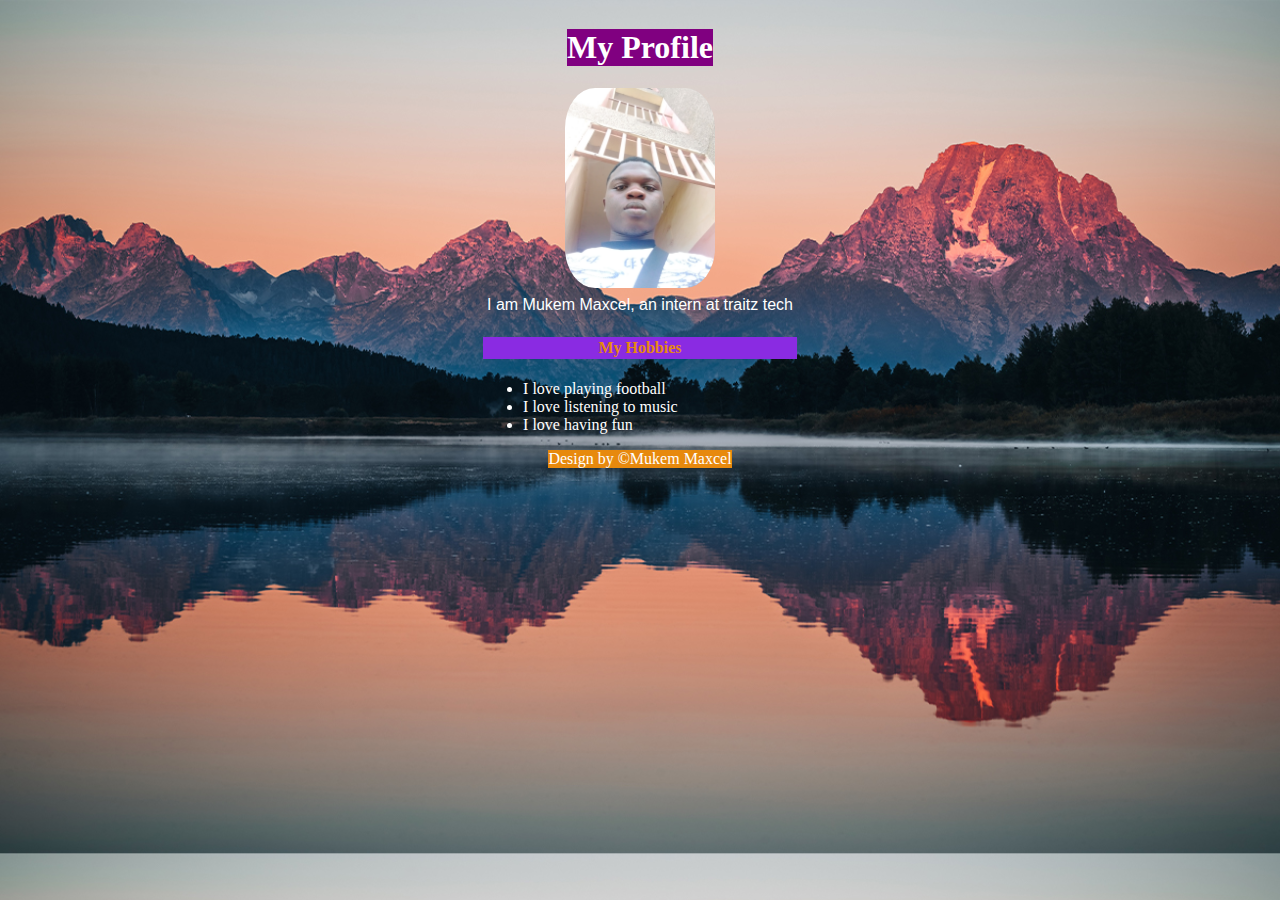
<file: index.html>
<!DOCTYPE html>
<html lang="en">
<head>
    <link rel="stylesheet" href="assignment.css">
    <meta charset="UTF-8">
    <meta name="viewport" content="width=device-width, initial-scale=1.0">
    <title>Document</title>
</head>
<body>
    <h1>My Profile</h1>
    <section class="image">
        <img src="/images/Barthez.jpg" alt="picture of a white horse" height="200px">
    </section>
    
    <section class="main">
        <p>I am Mukem Maxcel, an intern at traitz tech</p>
        <h4>My Hobbies</h4>
        <ul>
             <li>I love playing football</li>
             <li>I love listening to music</li>
             <li>I love having fun</li>
        </ul>
    </section>
    <footer>Design by &copy;Mukem Maxcel</footer>
</body>
</html>
</file>
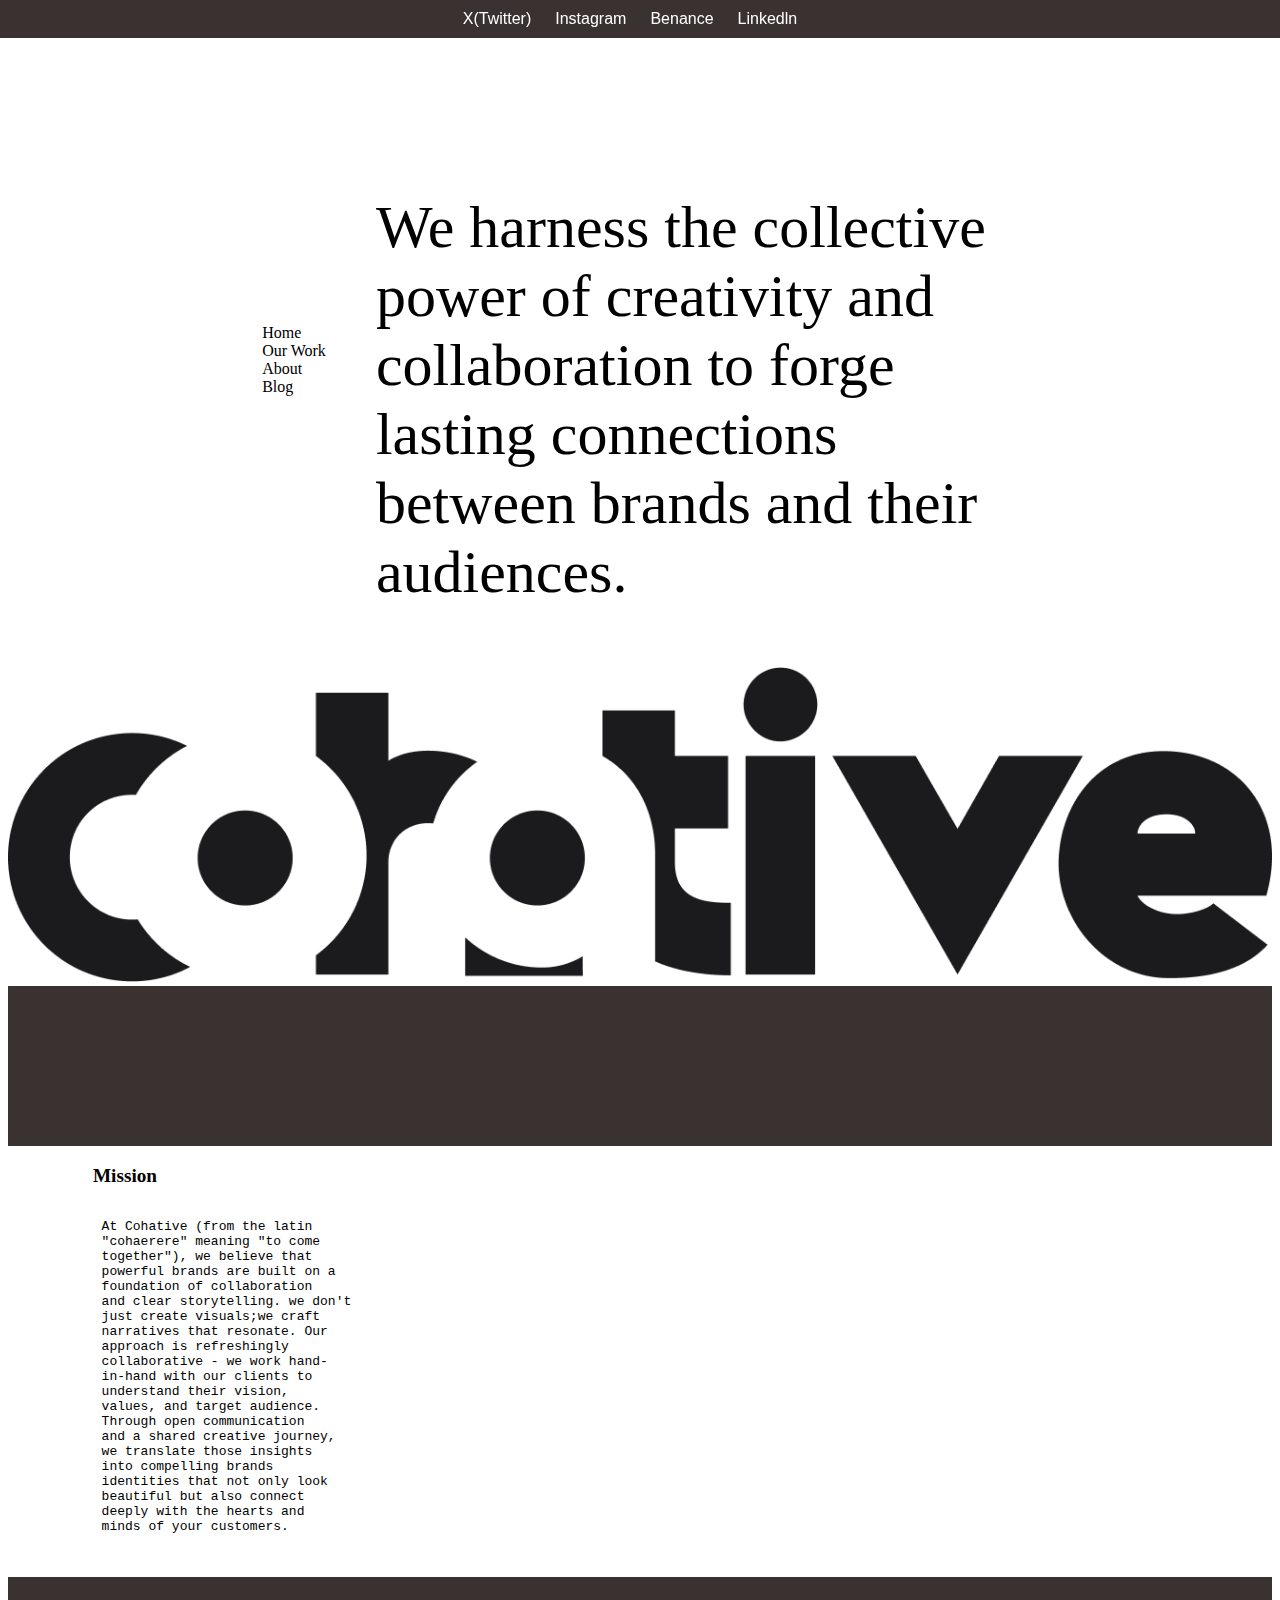
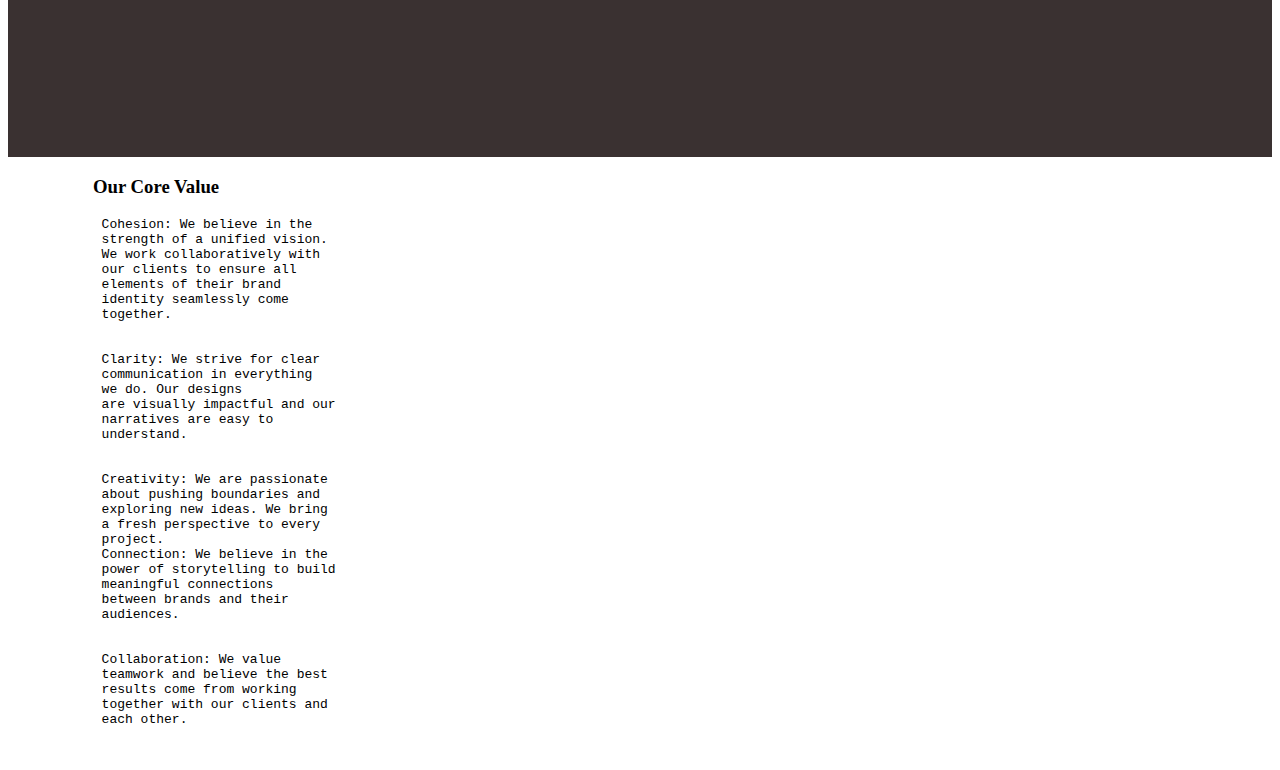
<file: exercise/exercise.html>
<!DOCTYPE html>
<html lang="en">
<head>
    <link rel="stylesheet" href="exercise.css">
    <meta charset="UTF-8">
    <meta name="viewport" content="width=device-width, initial-scale=1.0">
    <title>exercise</title>
</head>
<body>
    <nav>
        <ul>
            <li><a href="">X(Twitter)</a></li>
            <li><a href="">Instagram</a></li>
            <li><a href="">Benance</a></li>
            <li><a href="">Linkedln</a></li>
        </ul>
    </nav>
    <section class="introduction">
        <ul>
            <li>Home</li>
            <li>Our Work</li>
            <li>About</li>
            <li>Blog</li>
        </ul>
        <p>
            We harness the  
            collective power of
            creativity and
            collaboration to forge
            lasting connections
            between brands and their
            audiences.
        </p>
    </section>
    <img src="/images/cohative.png" alt="">
    <div class="black"></div>
    <section class="mission">
        <header><h3>Mission</h3></header>
        <pre>
            At Cohative (from the latin
            "cohaerere" meaning "to come
            together"), we believe that
            powerful brands are built on a
            foundation of collaboration
            and clear storytelling. we don't
            just create visuals;we craft
            narratives that resonate. Our
            approach is refreshingly
            collaborative - we work hand-
            in-hand with our clients to
            understand their vision,
            values, and target audience.
            Through open communication
            and a shared creative journey,
            we translate those insights
            into compelling brands
            identities that not only look
            beautiful but also connect
            deeply with the hearts and
            minds of your customers. 

        </pre>
    </section>
    <div class="yellow"></div>
    <section class="core">
        <header><h3>Our Core Value</h3></header>
        <pre>
            Cohesion: We believe in the
            strength of a unified vision.
            We work collaboratively with
            our clients to ensure all
            elements of their brand
            identity seamlessly come
            together.


            Clarity: We strive for clear
            communication in everything
            we do. Our designs
            are visually impactful and our
            narratives are easy to
            understand.


            Creativity: We are passionate
            about pushing boundaries and
            exploring new ideas. We bring
            a fresh perspective to every
            project.
            Connection: We believe in the
            power of storytelling to build
            meaningful connections
            between brands and their
            audiences.


            Collaboration: We value
            teamwork and believe the best
            results come from working
            together with our clients and
            each other.

        </pre>
    </section>

</body>
</html>
</file>
<file: assignment.css>
body{
    display: flex;
    justify-content: center;
    flex-direction: column;
    align-items: center;
    background-image: url(/images/reflection\ background.jpg);
    color: white;
    background-size: cover;
}
h1{
    background-color: purple;
}
.image img{
    border-radius: 20%;
}
.main p{
    font-family: 'Franklin Gothic Medium', 'Arial Narrow', Arial, sans-serif;
    padding: 2px;
    margin: 2px;
    
}
.main h4{
    color: #e7890d;
    text-align: center;
    background-color: blueviolet;
    padding: 2px;
}
footer{
    background-color: #e7890d;
}
</file>
<file: exercise/exercise.css>
nav{
    position: relative;
    padding: 0;
    top: 0;
    position: fixed;
    width: 100%;
    left: 0;
    background-color: #0e0202d0;
}

nav ul{

    list-style-type: none;
    text-align: center;
    
    margin: 5px;
    
    padding: 5px;
    top: 0;
    left: 0;
}
nav ul li{
    display: inline;
    margin-right: 20px;
}
nav ul li a{
    text-decoration: none;
    color: white;
    /* font-size: large; */
    font-family: Arial, Helvetica, sans-serif;
}
.introduction{
    width: 100%;
   margin: 0;
   padding: 0;
    display: flex;
    justify-content: center;
    /* align-items: center; */
}
.introduction p{
    font-size: 60px;
    margin-top: 185px;
    width: 50%;
    margin-left: 50px;
}
.introduction ul{
    margin-top: 25%;
    margin-left: -50px;
    list-style-type: none;
}
.black{
    width: 100%;
    height: 160px;
    background-color:  #0e0202d0;;
    left:0;
}

img{
    max-width: 100%;
}
.yellow{
    width: 100%;
    height: 180px;
    background-color: #0e0202d0;
    left: 0;
}
.mission{
    display: flex;
    flex-direction: column;
}
.mission header h3{
    margin-left: 85px;
    font-weight: bolder;
    font-size: larger;
}
.core header h3{
    margin-left: 85px;
}
</file>
